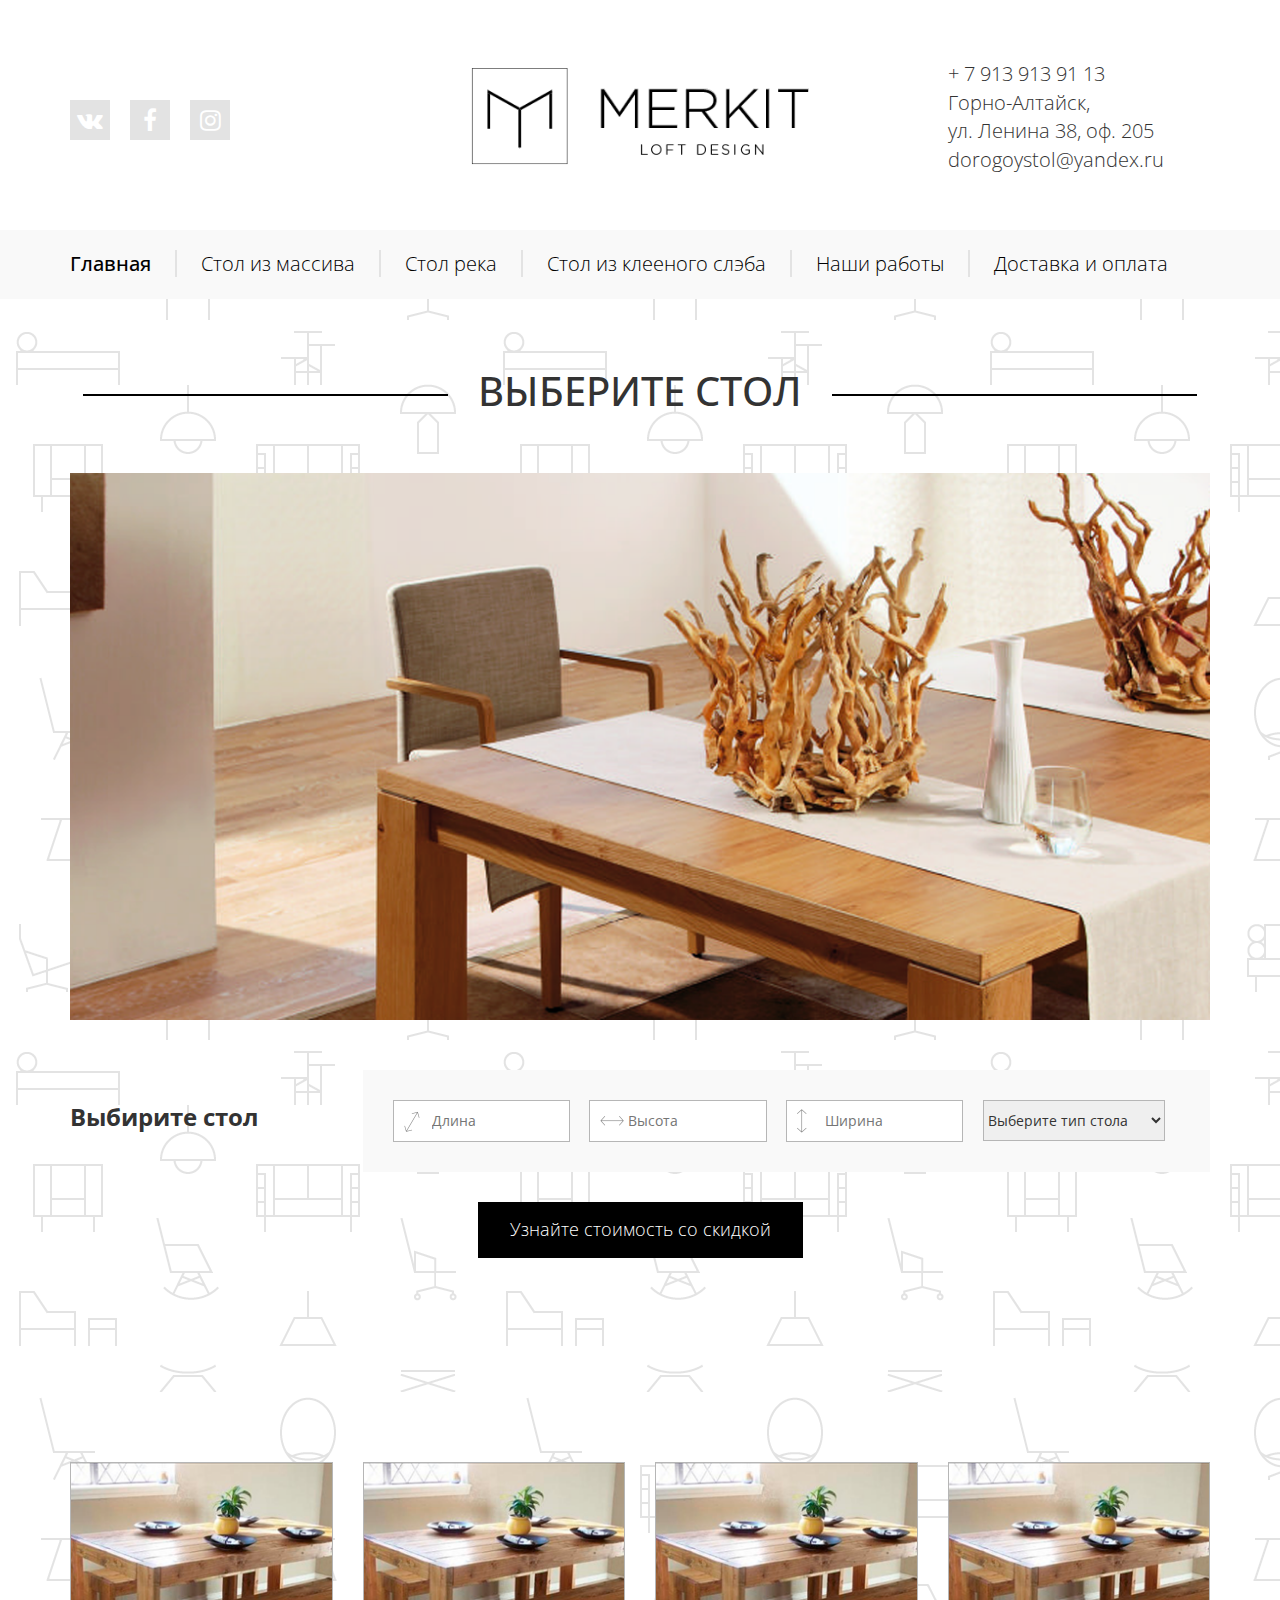
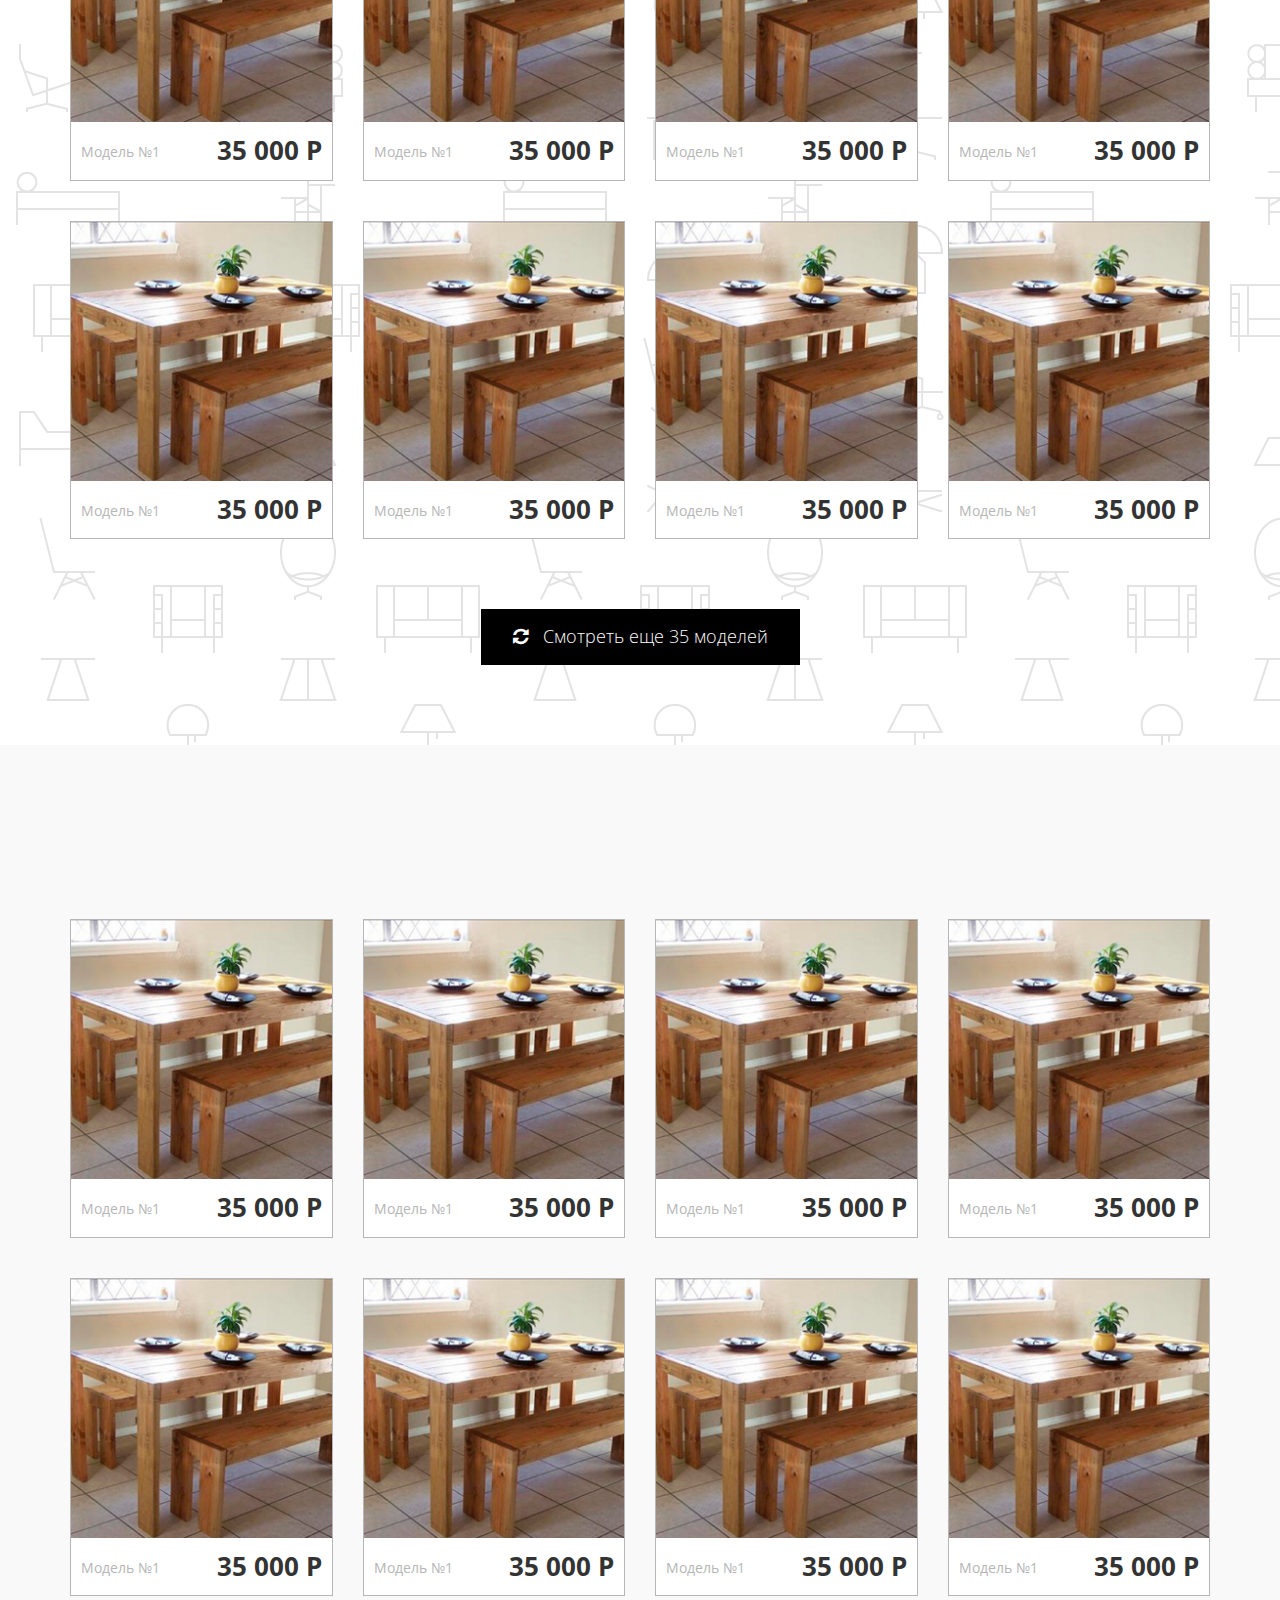
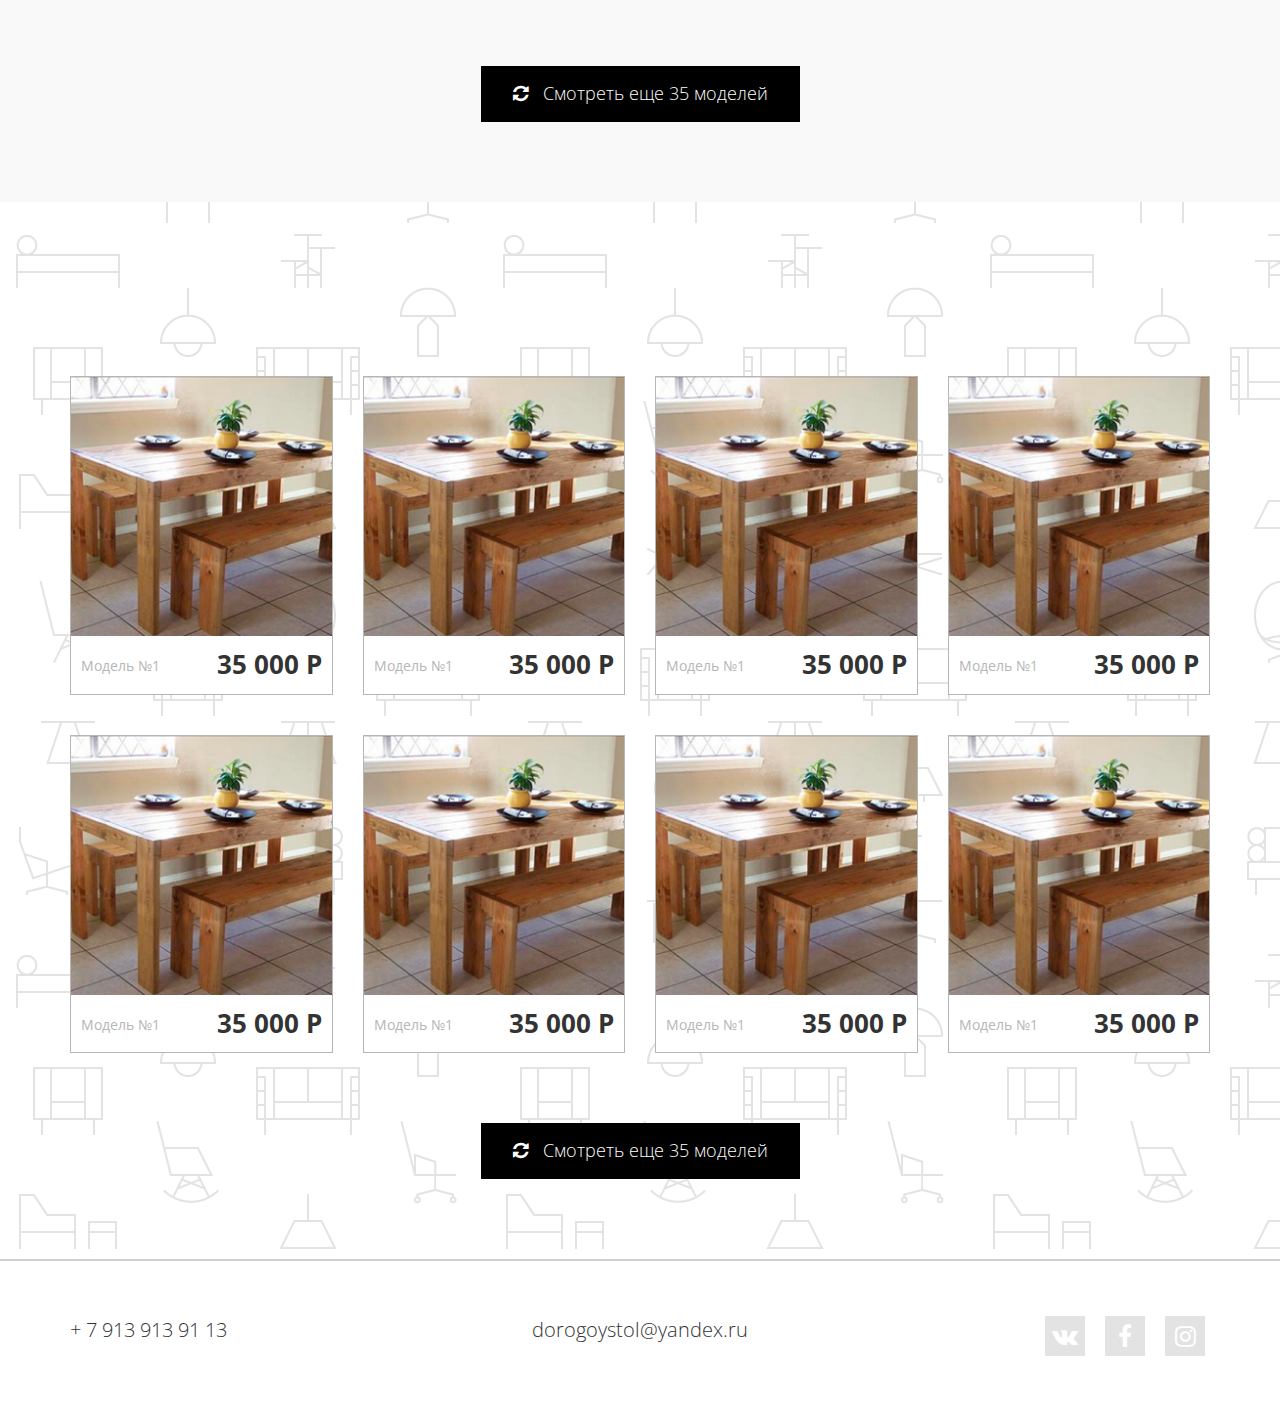
<file: index.html>
﻿<!DOCTYPE html>
<html lang="ru">
  <head>
    <meta charset="utf-8">
    <meta http-equiv="X-UA-Compatible" content="IE=edge">
    <meta name="viewport" content="width=device-width, initial-scale=1">
    <title>Markit Loft Design</title>
    <link rel="stylesheet" href="css/bootstrap.min.css">
    <link rel="stylesheet" href="css/font-awesome.min.css">
    <link rel="stylesheet" href="owlcarousel/assets/owl.carousel.min.css">
    <link rel="stylesheet" href="fancybox/jquery.fancybox.min.css">
    <link rel="stylesheet" href="css/owl.carousel.min.css">
    <link rel="stylesheet" href="css/animate.css">
    <link rel="stylesheet" href="css/style.css">
    <link rel="stylesheet" href="css/media.css">
    <link href="https://fonts.googleapis.com/css?family=Open+Sans:300,400,700i&amp;subset=cyrillic" rel="stylesheet">
  </head>
  <body>
    <header>
      <div class="container">
        <div class="row">
          <div class="col-md-4 header_for_social">
            <ul class="social">
              <li class="wow fadeInRightBig" data-wow-duration="0.5s" data-wow-delay="0.3s" data-wow-offset="10" data-wow-iteration="1"><a href="https://vk.com/ilya_shabyrakov"><i class="fa fa-vk"></i></a></li>
              <li class="wow fadeInRightBig" data-wow-duration="0.5s" data-wow-delay="0.6s" data-wow-offset="10" data-wow-iteration="1"><a href=""><i class="fa fa-facebook"></i></a></li>
              <li class="wow fadeInRightBig" data-wow-duration="0.5s" data-wow-delay="0.9s" data-wow-offset="10" data-wow-iteration="1"><a href=""><i class="fa fa-instagram"></i></a></li>
            </ul>
          </div>
          <div class="col-md-4">
            <div class="logo">
              <a href="index.html" title="Markit Loft Design">
                <img src="img/template/logo.png" alt="Logo Markit Loft Design">
              </a>
            </div>
          </div>
          <div class="col-md-3 col-md-offset-1">
            <ul class="contacts">
              <li>+ 7 913 913 91 13</li>
              <li>Горно-Алтайск,</li>
              <li>ул. Ленина 38, оф. 205</li>
              <li>dorogoystol@yandex.ru</li>
            </ul>
          </div>
        </div>
      </div>
    </header>
    <nav>
      <div class="container">
        <ul>
          <li><a href="index.html" class="activ">Главная</a></li>
          <li><a href="#massiv_table">Стол из массива</a></li>
          <li><a href="#table_riw">Стол река</a></li>
          <li><a href="#table_sleb">Стол из клееного слэба</a></li>
          <li><a href="">Наши работы</a></li>
          <li><a href="">Доставка и оплата</a></li>
        </ul>
      </div>
    </nav>
    <section id="select_table" class="pd_bottom_50">
      <div class="container">
        <div>
          <div class="row">
            <h1><span class="h1_1 wow fadeInLeftBig" data-wow-duration="0.5s" data-wow-delay="0s" data-wow-offset="10" data-wow-iteration="1"></span><span class="h1_2 wow fadeInUpBig" data-wow-duration="0.5s" data-wow-delay="0s" data-wow-offset="10" data-wow-iteration="1">Выберите стол</span><span class="h1_3 wow fadeInRightBig" data-wow-duration="0.5s" data-wow-delay="0s" data-wow-offset="10" data-wow-iteration="1"></span></h1>
            <div class="present">
              <img src="img/data/present.png" alt="present">
            </div>
            <form action="">
              <div class="form_body">
                <div class="col-md-3 title">Выбирите стол</div>
                <div class="col-md-9">
                  <div class="body" id="size_table">
                    <div class="input_1"><input type="text" name="long" placeholder="Длина"></div>
                    <div class="input_2"><input type="text" name="width" placeholder="Высота"></div>
                    <div class="input_3"><input type="text" name="height" placeholder="Ширина"></div>
                    <select name="title_table">
                      <option value="Выберите тип стола">Выберите тип стола</option>
                      <option value="Стол из массива">Стол из массива</option>
                      <option value="Стол река">Стол река</option>
                      <option value="Стол из клееного слэба">Стол из клееного слэба</option>
                    </select>
                  </div>
                </div>
              </div>
              <div class="form_input">
                <a id="link_call_back" data-fancybox data-src="#call_back" href="javascript:;">Узнайте стоимость со скидкой</a>
              </div>
            </form>
            <h1 id="massiv_table"><span class="h1_1 wow fadeInLeftBig" data-wow-duration="0.5s" data-wow-delay="0s" data-wow-offset="10" data-wow-iteration="1"></span><span class="h1_2 wow fadeInUpBig" data-wow-duration="0.5s" data-wow-delay="0s" data-wow-offset="10" data-wow-iteration="1">Стол из массива</span><span class="h1_3 wow fadeInRightBig" data-wow-duration="0.5s" data-wow-delay="0s" data-wow-offset="10" data-wow-iteration="1"></span></h1>
            <div class="pd_top_50">
              <div class="col-md-3">
                <div class="item">
                  <a data-fancybox data-src="#exemple_table" href="javascript:;">
                    <img src="img/data/table.png" alt="Модель №1">
                  </a>
                  <div class="description">
                    <div class="name_model">Модель №1</div>
                    <div class="price_model">35 000 Р</div>
                  </div>
                </div>
              </div>              
              <div class="col-md-3">
                <div class="item">
                  <a data-fancybox data-src="#exemple_table" href="javascript:;">
                    <img src="img/data/table.png" alt="Модель №1">
                  </a>
                  <div class="description">
                    <div class="name_model">Модель №1</div>
                    <div class="price_model">35 000 Р</div>
                  </div>
                </div>
              </div>              
              <div class="col-md-3">
                <div class="item">
                  <a data-fancybox data-src="#exemple_table" href="javascript:;">
                    <img src="img/data/table.png" alt="Модель №1">
                  </a>
                  <div class="description">
                    <div class="name_model">Модель №1</div>
                    <div class="price_model">35 000 Р</div>
                  </div>
                </div>
              </div>              
              <div class="col-md-3">
                <div class="item">
                  <a data-fancybox data-src="#exemple_table" href="javascript:;">
                    <img src="img/data/table.png" alt="Модель №1">
                  </a>
                  <div class="description">
                    <div class="name_model">Модель №1</div>
                    <div class="price_model">35 000 Р</div>
                  </div>
                </div>
              </div>              
              <div class="col-md-3">
                <div class="item">
                  <a data-fancybox data-src="#exemple_table" href="javascript:;">
                    <img src="img/data/table.png" alt="Модель №1">
                  </a>
                  <div class="description">
                    <div class="name_model">Модель №1</div>
                    <div class="price_model">35 000 Р</div>
                  </div>
                </div>
              </div>              
              <div class="col-md-3">
                <div class="item">
                  <a data-fancybox data-src="#exemple_table" href="javascript:;">
                    <img src="img/data/table.png" alt="Модель №1">
                  </a>
                  <div class="description">
                    <div class="name_model">Модель №1</div>
                    <div class="price_model">35 000 Р</div>
                  </div>
                </div>
              </div>              
              <div class="col-md-3">
                <div class="item">
                  <a data-fancybox data-src="#exemple_table" href="javascript:;">
                    <img src="img/data/table.png" alt="Модель №1">
                  </a>
                  <div class="description">
                    <div class="name_model">Модель №1</div>
                    <div class="price_model">35 000 Р</div>
                  </div>
                </div>
              </div>              
              <div class="col-md-3">
                <div class="item">
                  <a data-fancybox data-src="#exemple_table" href="javascript:;">
                    <img src="img/data/table.png" alt="Модель №1">
                  </a>
                  <div class="description">
                    <div class="name_model">Модель №1</div>
                    <div class="price_model">35 000 Р</div>
                  </div>
                </div>
              </div>
              <div class="form_input">
                <a data-fancybox data-src="#call_back_more" href="javascript:;" data-data="Стол из массива"><i class="fa fa-refresh" aria-hidden="true"></i>Смотреть еще 35 моделей</a>
              </div>
            </div>
          </div>
        </div>
      </div>
    </section>
    <section id="table_riw" class="pd_bottom_50">
      <div class="container">
        <div class="row">
          <h1><span class="h1_1 wow fadeInLeftBig" data-wow-duration="0.5s" data-wow-delay="0s" data-wow-offset="10" data-wow-iteration="1"></span><span class="h1_2 wow fadeInUpBig" data-wow-duration="0.5s" data-wow-delay="0s" data-wow-offset="10" data-wow-iteration="1">Стол река</span><span class="h1_3 wow fadeInRightBig" data-wow-duration="0.5s" data-wow-delay="0s" data-wow-offset="10" data-wow-iteration="1"></span></h1>
        </div>
        <div class="row pd_top_50">
          <div class="col-md-3">
            <div class="item">
              <a data-fancybox data-src="#exemple_table" href="javascript:;">
                <img src="img/data/table.png" alt="Модель №1">
              </a>
              <div class="description">
                <div class="name_model">Модель №1</div>
                <div class="price_model">35 000 Р</div>
              </div>
            </div>
          </div>           
          <div class="col-md-3">
            <div class="item">
              <a data-fancybox data-src="#exemple_table" href="javascript:;">
                <img src="img/data/table.png" alt="Модель №1">
              </a>
              <div class="description">
                <div class="name_model">Модель №1</div>
                <div class="price_model">35 000 Р</div>
              </div>
            </div>
          </div>           
          <div class="col-md-3">
            <div class="item">
              <a data-fancybox data-src="#exemple_table" href="javascript:;">
                <img src="img/data/table.png" alt="Модель №1">
              </a>
              <div class="description">
                <div class="name_model">Модель №1</div>
                <div class="price_model">35 000 Р</div>
              </div>
            </div>
          </div>           
          <div class="col-md-3">
            <div class="item">
              <a data-fancybox data-src="#exemple_table" href="javascript:;">
                <img src="img/data/table.png" alt="Модель №1">
              </a>
              <div class="description">
                <div class="name_model">Модель №1</div>
                <div class="price_model">35 000 Р</div>
              </div>
            </div>
          </div>           
          <div class="col-md-3">
            <div class="item">
              <a data-fancybox data-src="#exemple_table" href="javascript:;">
                <img src="img/data/table.png" alt="Модель №1">
              </a>
              <div class="description">
                <div class="name_model">Модель №1</div>
                <div class="price_model">35 000 Р</div>
              </div>
            </div>
          </div>           
          <div class="col-md-3">
            <div class="item">
              <a data-fancybox data-src="#exemple_table" href="javascript:;">
                <img src="img/data/table.png" alt="Модель №1">
              </a>
              <div class="description">
                <div class="name_model">Модель №1</div>
                <div class="price_model">35 000 Р</div>
              </div>
            </div>
          </div>           
          <div class="col-md-3">
            <div class="item">
              <a data-fancybox data-src="#exemple_table" href="javascript:;">
                <img src="img/data/table.png" alt="Модель №1">
              </a>
              <div class="description">
                <div class="name_model">Модель №1</div>
                <div class="price_model">35 000 Р</div>
              </div>
            </div>
          </div>           
          <div class="col-md-3">
            <div class="item">
              <a data-fancybox data-src="#exemple_table" href="javascript:;">
                <img src="img/data/table.png" alt="Модель №1">
              </a>
              <div class="description">
                <div class="name_model">Модель №1</div>
                <div class="price_model">35 000 Р</div>
              </div>
            </div>
          </div>
          <div class="form_input">
            <a data-fancybox data-src="#call_back_more" href="javascript:;" data-data="Стол река"><i class="fa fa-refresh" aria-hidden="true"></i>Смотреть еще 35 моделей</a>
          </div> 
        </div> 
      </div>
    </section>    
    <section id="table_sleb" class="pd_bottom_50">
      <div class="container">
        <div class="row">
          <h1><span class="h1_1 wow fadeInLeftBig" data-wow-duration="0.5s" data-wow-delay="0s" data-wow-offset="10" data-wow-iteration="1"></span><span class="h1_2 wow fadeInUpBig" data-wow-duration="0.5s" data-wow-delay="0s" data-wow-offset="10" data-wow-iteration="1">Стол из клееного слэба</span><span class="h1_3 wow fadeInRightBig" data-wow-duration="0.5s" data-wow-delay="0s" data-wow-offset="10" data-wow-iteration="1"></span></h1>
        </div>
        <div class="row pd_top_50">
          <div class="col-md-3">
            <div class="item">
              <a data-fancybox data-src="#exemple_table" href="javascript:;">
                <img src="img/data/table.png" alt="Модель №1">
              </a>
              <div class="description">
                <div class="name_model">Модель №1</div>
                <div class="price_model">35 000 Р</div>
              </div>
            </div>
          </div>           
          <div class="col-md-3">
            <div class="item">
              <a data-fancybox data-src="#exemple_table" href="javascript:;">
                <img src="img/data/table.png" alt="Модель №1">
              </a>
              <div class="description">
                <div class="name_model">Модель №1</div>
                <div class="price_model">35 000 Р</div>
              </div>
            </div>
          </div>           
          <div class="col-md-3">
            <div class="item">
              <a data-fancybox data-src="#exemple_table" href="javascript:;">
                <img src="img/data/table.png" alt="Модель №1">
              </a>
              <div class="description">
                <div class="name_model">Модель №1</div>
                <div class="price_model">35 000 Р</div>
              </div>
            </div>
          </div>           
          <div class="col-md-3">
            <div class="item">
              <a data-fancybox data-src="#exemple_table" href="javascript:;">
                <img src="img/data/table.png" alt="Модель №1">
              </a>
              <div class="description">
                <div class="name_model">Модель №1</div>
                <div class="price_model">35 000 Р</div>
              </div>
            </div>
          </div>           
          <div class="col-md-3">
            <div class="item">
              <a data-fancybox data-src="#exemple_table" href="javascript:;">
                <img src="img/data/table.png" alt="Модель №1">
              </a>
              <div class="description">
                <div class="name_model">Модель №1</div>
                <div class="price_model">35 000 Р</div>
              </div>
            </div>
          </div>           
          <div class="col-md-3">
            <div class="item">
              <a data-fancybox data-src="#exemple_table" href="javascript:;">
                <img src="img/data/table.png" alt="Модель №1">
              </a>
              <div class="description">
                <div class="name_model">Модель №1</div>
                <div class="price_model">35 000 Р</div>
              </div>
            </div>
          </div>           
          <div class="col-md-3">
            <div class="item">
              <a data-fancybox data-src="#exemple_table" href="javascript:;">
                <img src="img/data/table.png" alt="Модель №1">
              </a>
              <div class="description">
                <div class="name_model">Модель №1</div>
                <div class="price_model">35 000 Р</div>
              </div>
            </div>
          </div>           
          <div class="col-md-3">
            <div class="item">
              <a data-fancybox data-src="#exemple_table" href="javascript:;">
                <img src="img/data/table.png" alt="Модель №1">
              </a>
              <div class="description">
                <div class="name_model">Модель №1</div>
                <div class="price_model">35 000 Р</div>
              </div>
            </div>
          </div>
          <div class="form_input">
            <a data-fancybox data-src="#call_back_more" href="javascript:;" data-data="Стол из клееного слэба"><i class="fa fa-refresh" aria-hidden="true"></i>Смотреть еще 35 моделей</a>
          </div> 
        </div> 
      </div>
    </section>
    <footer>
      <div class="container">
        <div class="row">
          <div class="col-md-4 phone">+ 7 913 913 91 13</div>
          <div class="col-md-4 email">dorogoystol@yandex.ru</div>
          <div class="col-md-4">
            <ul class="social">
              <li><a href="https://vk.com/ilya_shabyrakov"><i class="fa fa-vk"></i></a></li>
              <li><a href=""><i class="fa fa-facebook"></i></a></li>
              <li><a href=""><i class="fa fa-instagram"></i></a></li>
            </ul>
          </div>
        </div>
      </div>
    </footer>

    <!--PopUp more_35-->
    <div class="call_back" id="call_back_more">
      <form action="">
        <h4>Мы пришлем Вам на почту еще 35 моделей столов из массива</h4>
        <input type="text" name="phone" required="required" placeholder="Ваш телефон">
        <input type="text" name="email" required="required" placeholder="Ваш Email">
        <input type="hidden" name="form" value="Скачать каталог">
        <input type="hidden" name="data" value="">
        <input type="submit" name="submit" value="Скачать каталог">
        <p>Отправим католог столов на почту</p>
      </form>
    </div>
    <!--End PopUp more_35-->    

     <!--PopUp Sell-->
    <div class="call_back" id="call_back_sell">
      <form action="">
        <h4>Заказать</h4>
        <input type="text" name="phone" required="required" placeholder="Ваш телефон">
        <input type="hidden" name="form" value="Заказать стол">
        <input type="hidden" name="data" value="">
        <input type="submit" name="submit" value="Заказать стол">
        <p>В течении пяти минут<br> с Вами свяжеться менеджер</p>
      </form>
    </div>
    <!--End PopUp Sell-->  

    <!--PopUp-->
    <div class="call_back" id="call_back">
      <form action="">
        <h4>Мы подберем столы, под Ваши<br>парметры с персональной скидкой</h4>
        <input type="text" name="phone" required="required" placeholder="Ваш телефон">
        <input type="text" name="email" required="required" placeholder="Ваш Email">
        <input type="hidden" name="form" value="Узнать стоимость со скидкой">
        <input type="hidden" name="data" value="">
        <input type="submit" name="submit" value="Узнать стоимость со скидкой">
        <p>Отправим католог столов со скидкой</p>
      </form>
    </div>
    <!--End PopUp -->   

     <!--PopUp for exemple table-->
    <div class="exemple_table" id="exemple_table">
      <div class="images">
        <div class="popup_slider owl-carousel">
          <div><img src="img/data/slide1.png" alt=""></div>
          <div><img src="img/data/slide2.png" alt=""></div>
          <div><img src="img/data/slide3.png" alt=""></div>
        </div>
      </div>
      <div class="body">
        <div class="body_info">
          <h1>Стол</h1>
          <h5>Модель</h5>
          <div class="info">
            <div class="price">50 000Р</div>
            <div class="order">В наличии</div>
          </div>
          <div class="row">
            <div class="info_name long">Длина</div>
            <div class="info_desc">100мм</div>
          </div>
          <div class="row">
            <div class="info_name width">Ширина</div>
            <div class="info_desc">100мм</div>
          </div>
          <div class="row">
            <div class="info_name height">Высота</div>
            <div class="info_desc">100мм</div>
          </div>
        </div>
        <a data-fancybox data-src="#call_back_sell" href="javascript:;" class="sell"><i class="fa fa-shopping-cart"></i>Заказать</a>
      </div>
    </div>
    <!--End PopUp for exemple table -->

    <script src="https://ajax.googleapis.com/ajax/libs/jquery/1.12.4/jquery.min.js"></script>
    <script src="js/bootstrap.min.js"></script>
    <script src="js/jquery.mikeinput.min.js"></script>
    <script src="owlcarousel/owl.carousel.min.js"></script>
    <script src="js/jquery.form.js"></script>
    <script src="fancybox/jquery.fancybox.min.js"></script>
    <script src="js/owl.carousel.min.js"></script>
    <script src="js/wow.min.js"></script>
    <script src="js/script.js"></script>
  </body>
</html>
</file>
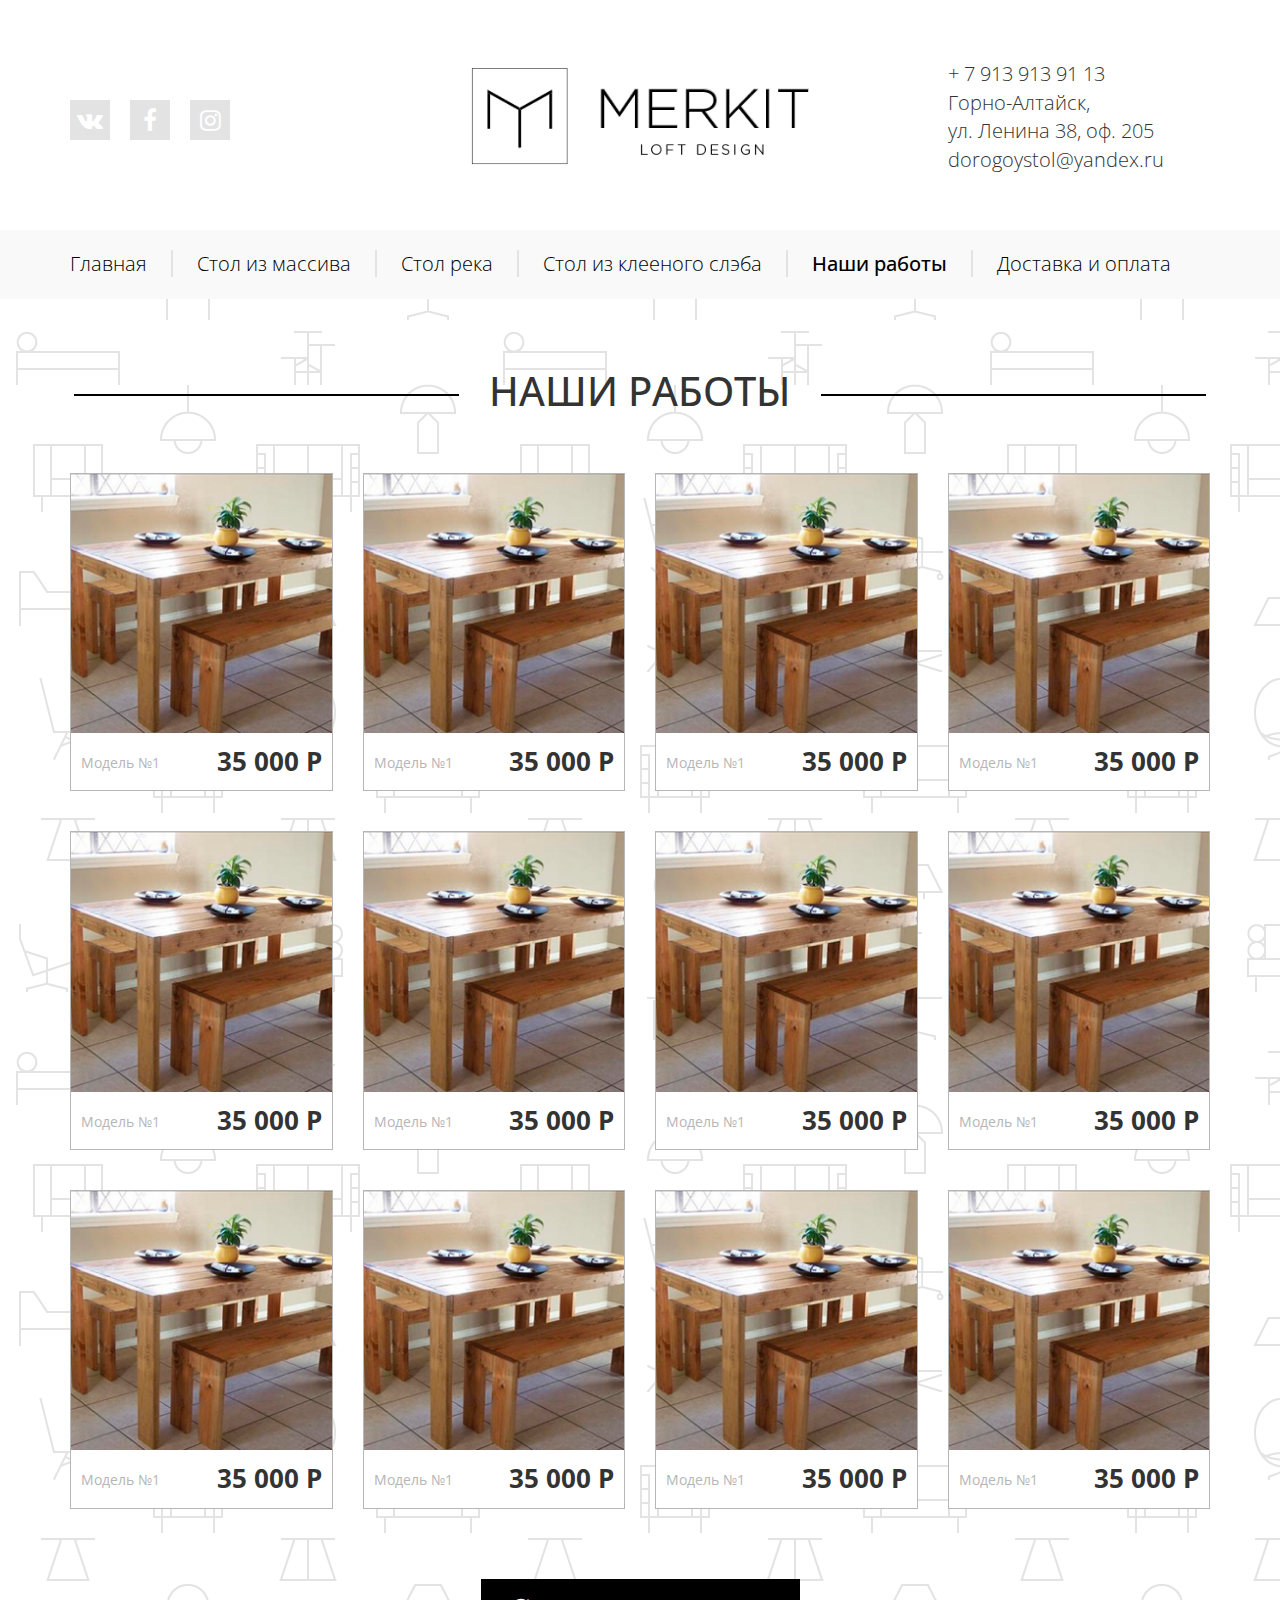
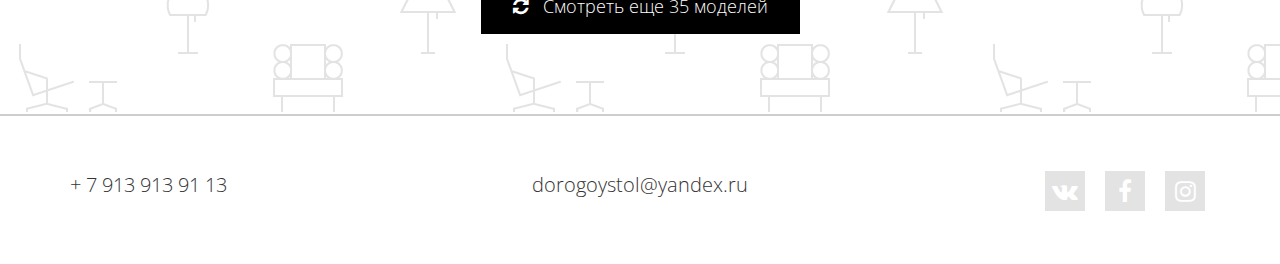
<file: exsemples.html>
<!DOCTYPE html>
<html lang="ru">
  <head>
    <meta charset="utf-8">
    <meta http-equiv="X-UA-Compatible" content="IE=edge">
    <meta name="viewport" content="width=device-width, initial-scale=1">
    <title>Markit Loft Design</title>
    <link rel="stylesheet" href="css/bootstrap.min.css">
    <link rel="stylesheet" href="css/font-awesome.min.css">
    <link rel="stylesheet" href="owlcarousel/assets/owl.carousel.min.css">
    <link rel="stylesheet" href="fancybox/jquery.fancybox.min.css">
    <link rel="stylesheet" href="css/owl.carousel.min.css">
    <link rel="stylesheet" href="css/animate.css">
    <link rel="stylesheet" href="css/style.css">
    <link rel="stylesheet" href="css/media.css">
    <link href="https://fonts.googleapis.com/css?family=Open+Sans:300,400,700i&amp;subset=cyrillic" rel="stylesheet">
  </head>
  <body>
    <header>
      <div class="container">
        <div class="row">
          <div class="col-md-4 header_for_social">
            <ul class="social">
              <li class="wow fadeInRightBig" data-wow-duration="0.5s" data-wow-delay="0.3s" data-wow-offset="10" data-wow-iteration="1"><a href="https://vk.com/ilya_shabyrakov"><i class="fa fa-vk"></i></a></li>
              <li class="wow fadeInRightBig" data-wow-duration="0.5s" data-wow-delay="0.6s" data-wow-offset="10" data-wow-iteration="1"><a href=""><i class="fa fa-facebook"></i></a></li>
              <li class="wow fadeInRightBig" data-wow-duration="0.5s" data-wow-delay="0.9s" data-wow-offset="10" data-wow-iteration="1"><a href=""><i class="fa fa-instagram"></i></a></li>
            </ul>
          </div>
          <div class="col-md-4">
            <div class="logo">
              <a href="index.html" title="Markit Loft Design">
                <img src="img/template/logo.png" alt="Logo Markit Loft Design">
              </a>
            </div>
          </div>
          <div class="col-md-3 col-md-offset-1">
            <ul class="contacts">
              <li>+ 7 913 913 91 13</li>
              <li>Горно-Алтайск,</li>
              <li>ул. Ленина 38, оф. 205</li>
              <li>dorogoystol@yandex.ru</li>
            </ul>
          </div>
        </div>
      </div>
    </header>
    <nav>
      <div class="container">
        <ul>
          <li><a href="index.html">Главная</a></li>
          <li><a href="#massiv_table">Стол из массива</a></li>
          <li><a href="#table_riw">Стол река</a></li>
          <li><a href="#table_sleb">Стол из клееного слэба</a></li>
          <li><a href="exsemples.html" class="activ">Наши работы</a></li>
          <li><a href="oplata.html">Доставка и оплата</a></li>
        </ul>
      </div>
    </nav>
    <section class="pd_bottom_50" id="select_table">
      <div class="container">
        <div>
          <div class="row">
            <h1 id="massiv_table"><span class="h1_1 wow fadeInLeftBig" data-wow-duration="0.5s" data-wow-delay="0s" data-wow-offset="10" data-wow-iteration="1"></span><span class="h1_2 wow fadeInUpBig" data-wow-duration="0.5s" data-wow-delay="0s" data-wow-offset="10" data-wow-iteration="1">Наши работы</span><span class="h1_3 wow fadeInRightBig" data-wow-duration="0.5s" data-wow-delay="0s" data-wow-offset="10" data-wow-iteration="1"></span></h1>
            <div class="pd_top_50">
              <div class="col-md-3">
                <div class="item">
                  <a data-fancybox data-src="#exemple_table" href="javascript:;">
                    <img src="img/data/table.png" alt="Модель №1">
                  </a>
                  <div class="description">
                    <div class="name_model">Модель №1</div>
                    <div class="price_model">35 000 Р</div>
                  </div>
                </div>
              </div>              
              <div class="col-md-3">
                <div class="item">
                  <a data-fancybox data-src="#exemple_table" href="javascript:;">
                    <img src="img/data/table.png" alt="Модель №1">
                  </a>
                  <div class="description">
                    <div class="name_model">Модель №1</div>
                    <div class="price_model">35 000 Р</div>
                  </div>
                </div>
              </div>              
              <div class="col-md-3">
                <div class="item">
                  <a data-fancybox data-src="#exemple_table" href="javascript:;">
                    <img src="img/data/table.png" alt="Модель №1">
                  </a>
                  <div class="description">
                    <div class="name_model">Модель №1</div>
                    <div class="price_model">35 000 Р</div>
                  </div>
                </div>
              </div>              
              <div class="col-md-3">
                <div class="item">
                  <a data-fancybox data-src="#exemple_table" href="javascript:;">
                    <img src="img/data/table.png" alt="Модель №1">
                  </a>
                  <div class="description">
                    <div class="name_model">Модель №1</div>
                    <div class="price_model">35 000 Р</div>
                  </div>
                </div>
              </div>              
              <div class="col-md-3">
                <div class="item">
                  <a data-fancybox data-src="#exemple_table" href="javascript:;">
                    <img src="img/data/table.png" alt="Модель №1">
                  </a>
                  <div class="description">
                    <div class="name_model">Модель №1</div>
                    <div class="price_model">35 000 Р</div>
                  </div>
                </div>
              </div>              
              <div class="col-md-3">
                <div class="item">
                  <a data-fancybox data-src="#exemple_table" href="javascript:;">
                    <img src="img/data/table.png" alt="Модель №1">
                  </a>
                  <div class="description">
                    <div class="name_model">Модель №1</div>
                    <div class="price_model">35 000 Р</div>
                  </div>
                </div>
              </div>              
              <div class="col-md-3">
                <div class="item">
                  <a data-fancybox data-src="#exemple_table" href="javascript:;">
                    <img src="img/data/table.png" alt="Модель №1">
                  </a>
                  <div class="description">
                    <div class="name_model">Модель №1</div>
                    <div class="price_model">35 000 Р</div>
                  </div>
                </div>
              </div>              
              <div class="col-md-3">
                <div class="item">
                  <a data-fancybox data-src="#exemple_table" href="javascript:;">
                    <img src="img/data/table.png" alt="Модель №1">
                  </a>
                  <div class="description">
                    <div class="name_model">Модель №1</div>
                    <div class="price_model">35 000 Р</div>
                  </div>
                </div>
              </div>              
              <div class="col-md-3">
                <div class="item">
                  <a data-fancybox data-src="#exemple_table" href="javascript:;">
                    <img src="img/data/table.png" alt="Модель №1">
                  </a>
                  <div class="description">
                    <div class="name_model">Модель №1</div>
                    <div class="price_model">35 000 Р</div>
                  </div>
                </div>
              </div>              
              <div class="col-md-3">
                <div class="item">
                  <a data-fancybox data-src="#exemple_table" href="javascript:;">
                    <img src="img/data/table.png" alt="Модель №1">
                  </a>
                  <div class="description">
                    <div class="name_model">Модель №1</div>
                    <div class="price_model">35 000 Р</div>
                  </div>
                </div>
              </div>              
              <div class="col-md-3">
                <div class="item">
                  <a data-fancybox data-src="#exemple_table" href="javascript:;">
                    <img src="img/data/table.png" alt="Модель №1">
                  </a>
                  <div class="description">
                    <div class="name_model">Модель №1</div>
                    <div class="price_model">35 000 Р</div>
                  </div>
                </div>
              </div>              
              <div class="col-md-3">
                <div class="item">
                  <a data-fancybox data-src="#exemple_table" href="javascript:;">
                    <img src="img/data/table.png" alt="Модель №1">
                  </a>
                  <div class="description">
                    <div class="name_model">Модель №1</div>
                    <div class="price_model">35 000 Р</div>
                  </div>
                </div>
              </div>
              <div class="form_input">
                <a data-fancybox data-src="#call_back_more" href="javascript:;" data-data="Стол из массива"><i class="fa fa-refresh" aria-hidden="true"></i>Смотреть еще 35 моделей</a>
              </div>
            </div>
          </div>
        </div>
      </div>
    </section>   
    <footer>
      <div class="container">
        <div class="row">
          <div class="col-md-4 phone">+ 7 913 913 91 13</div>
          <div class="col-md-4 email">dorogoystol@yandex.ru</div>
          <div class="col-md-4">
            <ul class="social">
              <li><a href="https://vk.com/ilya_shabyrakov"><i class="fa fa-vk"></i></a></li>
              <li><a href=""><i class="fa fa-facebook"></i></a></li>
              <li><a href=""><i class="fa fa-instagram"></i></a></li>
            </ul>
          </div>
        </div>
      </div>
    </footer>

    <!--PopUp more_35-->
    <div class="call_back" id="call_back_more">
      <form action="send.php" method="post">
        <h4>Мы пришлем Вам на почту еще 35 моделей столов из массива</h4>
        <input type="text" name="phone" required="required" placeholder="Ваш телефон">
        <input type="text" name="email" required="required" placeholder="Ваш Email">
        <input type="hidden" name="form" value="Скачать каталог">
        <input type="hidden" name="data" value="">
        <input type="submit" name="submit" value="Скачать каталог">
        <p>Отправим католог столов на почту</p>
      </form>
    </div>
    <!--End PopUp more_35-->    

     <!--PopUp Sell-->
    <div class="call_back" id="call_back_sell">
      <form action="send.php" method="post">
        <h4>Заказать</h4>
        <input type="text" name="phone" required="required" placeholder="Ваш телефон">
        <input type="hidden" name="form" value="Заказать стол">
        <input type="hidden" name="data" value="">
        <input type="submit" name="submit" value="Заказать стол">
        <p>В течении пяти минут<br> с Вами свяжеться менеджер</p>
      </form>
    </div>
    <!--End PopUp Sell-->  

    <!--PopUp-->
    <div class="call_back" id="call_back">
      <form action="send.php" method="post">
        <h4>Мы подберем столы, под Ваши<br>парметры с персональной скидкой</h4>
        <input type="text" name="phone" required="required" placeholder="Ваш телефон">
        <input type="text" name="email" required="required" placeholder="Ваш Email">
        <input type="hidden" name="form" value="Узнать стоимость со скидкой">
        <input type="hidden" name="data" value="">
        <input type="submit" name="submit" value="Узнать стоимость со скидкой">
        <p>Отправим католог столов со скидкой</p>
      </form>
    </div>
    <!--End PopUp -->   

     <!--PopUp for exemple table-->
    <div class="exemple_table" id="exemple_table">
      <div class="images">
        <div class="popup_slider owl-carousel">
          <div><img src="img/data/slide1.png" alt=""></div>
          <div><img src="img/data/slide2.png" alt=""></div>
          <div><img src="img/data/slide3.png" alt=""></div>
        </div>
      </div>
      <div class="body">
        <div class="body_info">
          <h1>Стол</h1>
          <h5>Модель</h5>
          <div class="info">
            <div class="price">50 000Р</div>
            <div class="order">В наличии</div>
          </div>
          <div class="row">
            <div class="info_name long">Длина</div>
            <div class="info_desc">100мм</div>
          </div>
          <div class="row">
            <div class="info_name width">Ширина</div>
            <div class="info_desc">100мм</div>
          </div>
          <div class="row">
            <div class="info_name height">Высота</div>
            <div class="info_desc">100мм</div>
          </div>
        </div>
        <a data-fancybox data-src="#call_back_sell" href="javascript:;" class="sell"><i class="fa fa-shopping-cart"></i>Заказать</a>
      </div>
    </div>
    <!--End PopUp for exemple table -->

    <script src="https://ajax.googleapis.com/ajax/libs/jquery/1.12.4/jquery.min.js"></script>
    <script src="js/bootstrap.min.js"></script>
    <script src="js/jquery.mikeinput.min.js"></script>
    <script src="owlcarousel/owl.carousel.min.js"></script>
    <script src="js/jquery.form.js"></script>
    <script src="fancybox/jquery.fancybox.min.js"></script>
    <script src="js/owl.carousel.min.js"></script>
    <script src="js/wow.min.js"></script>
    <script src="js/script.js"></script>
  </body>
</html>
</file>
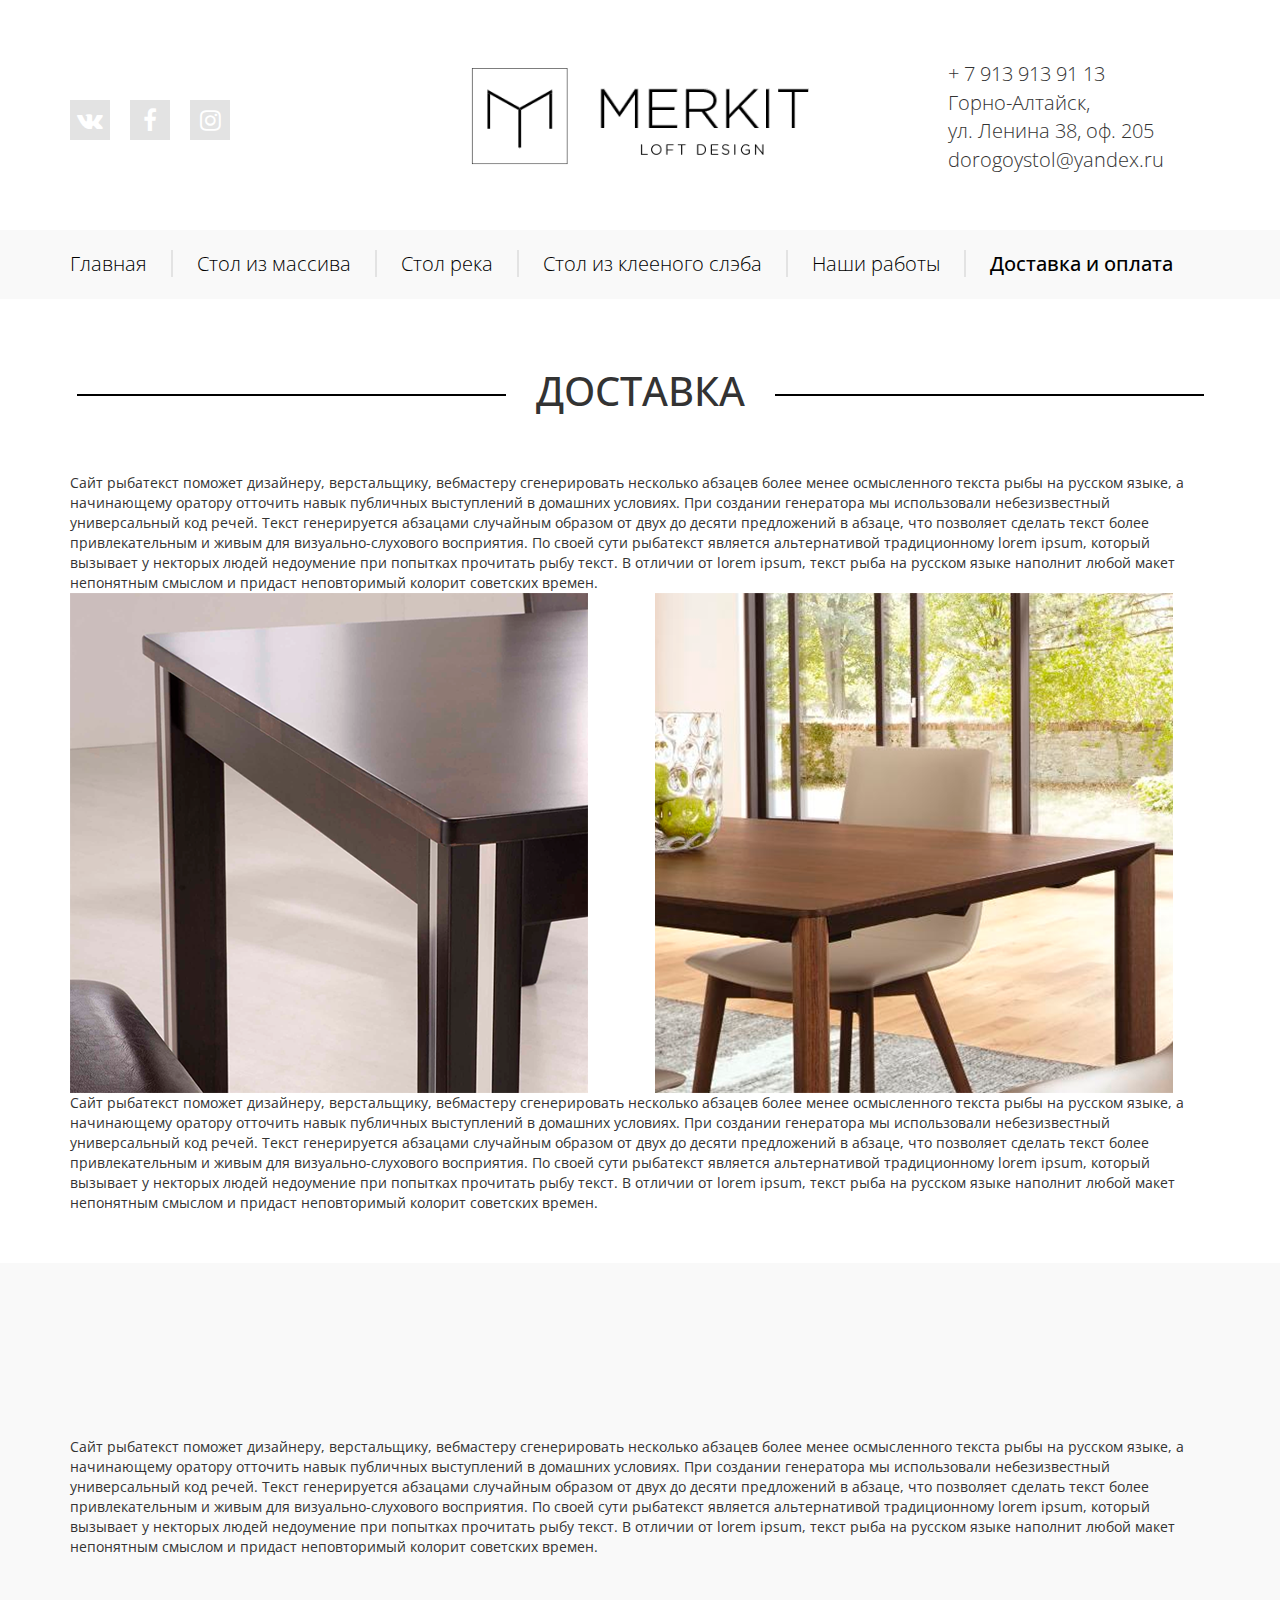
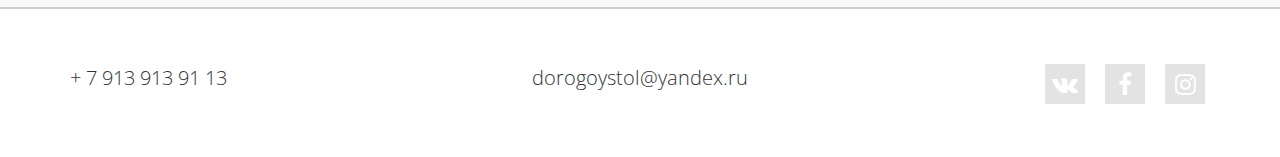
<file: oplata.html>
<!DOCTYPE html>
<html lang="ru">
  <head>
    <meta charset="utf-8">
    <meta http-equiv="X-UA-Compatible" content="IE=edge">
    <meta name="viewport" content="width=device-width, initial-scale=1">
    <title>Markit Loft Design | Доставка и Оплата</title>
    <link rel="stylesheet" href="css/bootstrap.min.css">
    <link rel="stylesheet" href="css/font-awesome.min.css">
    <link rel="stylesheet" href="owlcarousel/assets/owl.carousel.min.css">
    <link rel="stylesheet" href="fancybox/jquery.fancybox.min.css">
    <link rel="stylesheet" href="css/owl.carousel.min.css">
    <link rel="stylesheet" href="css/animate.css">
    <link rel="stylesheet" href="css/style.css">
    <link rel="stylesheet" href="css/media.css">
    <link href="https://fonts.googleapis.com/css?family=Open+Sans:300,400,700i&amp;subset=cyrillic" rel="stylesheet">
  </head>
  <body>
    <header>
      <div class="container">
        <div class="row">
          <div class="col-md-4 header_for_social">
            <ul class="social">
              <li class="wow fadeInRightBig" data-wow-duration="0.5s" data-wow-delay="0.3s" data-wow-offset="10" data-wow-iteration="1"><a href="https://vk.com/ilya_shabyrakov"><i class="fa fa-vk"></i></a></li>
              <li class="wow fadeInRightBig" data-wow-duration="0.5s" data-wow-delay="0.6s" data-wow-offset="10" data-wow-iteration="1"><a href=""><i class="fa fa-facebook"></i></a></li>
              <li class="wow fadeInRightBig" data-wow-duration="0.5s" data-wow-delay="0.9s" data-wow-offset="10" data-wow-iteration="1"><a href=""><i class="fa fa-instagram"></i></a></li>
            </ul>
          </div>
          <div class="col-md-4">
            <div class="logo">
              <a href="index.html" title="Markit Loft Design">
                <img src="img/template/logo.png" alt="Logo Markit Loft Design">
              </a>
            </div>
          </div>
          <div class="col-md-3 col-md-offset-1">
            <ul class="contacts">
              <li>+ 7 913 913 91 13</li>
              <li>Горно-Алтайск,</li>
              <li>ул. Ленина 38, оф. 205</li>
              <li>dorogoystol@yandex.ru</li>
            </ul>
          </div>
        </div>
      </div>
    </header>
    <nav>
      <div class="container">
        <ul>
          <li><a href="index.html">Главная</a></li>
          <li><a href="#massiv_table">Стол из массива</a></li>
          <li><a href="#table_riw">Стол река</a></li>
          <li><a href="#table_sleb">Стол из клееного слэба</a></li>
          <li><a href="exsemples.html">Наши работы</a></li>
          <li><a href="oplata.html" class="activ">Доставка и оплата</a></li>
        </ul>
      </div>
    </nav>
    <section class="pd_bottom_50">
      <div class="container">
        <div>
          <div class="row">
            <h1 id="massiv_table"><span class="h1_1 wow fadeInLeftBig" data-wow-duration="0.5s" data-wow-delay="0s" data-wow-offset="10" data-wow-iteration="1"></span><span class="h1_2 wow fadeInUpBig" data-wow-duration="0.5s" data-wow-delay="0s" data-wow-offset="10" data-wow-iteration="1">Доставка</span><span class="h1_3 wow fadeInRightBig" data-wow-duration="0.5s" data-wow-delay="0s" data-wow-offset="10" data-wow-iteration="1"></span></h1>
            <div class="pd_top_50">
              <div class="col-md-12 text">
                Сайт рыбатекст поможет дизайнеру, верстальщику, вебмастеру сгенерировать несколько абзацев более менее осмысленного текста рыбы на русском языке, а начинающему оратору отточить навык публичных выступлений в домашних условиях. При создании генератора мы использовали небезизвестный универсальный код речей. Текст генерируется абзацами случайным образом от двух до десяти предложений в абзаце, что позволяет сделать текст более привлекательным и живым для визуально-слухового восприятия.

                По своей сути рыбатекст является альтернативой традиционному lorem ipsum, который вызывает у некторых людей недоумение при попытках прочитать рыбу текст. В отличии от lorem ipsum, текст рыба на русском языке наполнит любой макет непонятным смыслом и придаст неповторимый колорит советских времен.
              </div>
              <div class="col-md-6 full_img"><img src="img/data/slide1.png" alt=""></div>
              <div class="col-md-6 full_img"><img src="img/data/slide2.png" alt=""></div>
              <div class="col-md-12 text">
                Сайт рыбатекст поможет дизайнеру, верстальщику, вебмастеру сгенерировать несколько абзацев более менее осмысленного текста рыбы на русском языке, а начинающему оратору отточить навык публичных выступлений в домашних условиях. При создании генератора мы использовали небезизвестный универсальный код речей. Текст генерируется абзацами случайным образом от двух до десяти предложений в абзаце, что позволяет сделать текст более привлекательным и живым для визуально-слухового восприятия.

                По своей сути рыбатекст является альтернативой традиционному lorem ipsum, который вызывает у некторых людей недоумение при попытках прочитать рыбу текст. В отличии от lorem ipsum, текст рыба на русском языке наполнит любой макет непонятным смыслом и придаст неповторимый колорит советских времен.
              </div>
            </div>
          </div>
        </div>
      </div>
    </section>
        <section id="table_riw" class="pd_bottom_50">
      <div class="container">
        <div class="row">
          <h1><span class="h1_1 wow fadeInLeftBig" data-wow-duration="0.5s" data-wow-delay="0s" data-wow-offset="10" data-wow-iteration="1"></span><span class="h1_2 wow fadeInUpBig" data-wow-duration="0.5s" data-wow-delay="0s" data-wow-offset="10" data-wow-iteration="1">Оплата</span><span class="h1_3 wow fadeInRightBig" data-wow-duration="0.5s" data-wow-delay="0s" data-wow-offset="10" data-wow-iteration="1"></span></h1>
        </div>
        <div class="row pd_top_50">
          <div class="col-md-12 text">
            Сайт рыбатекст поможет дизайнеру, верстальщику, вебмастеру сгенерировать несколько абзацев более менее осмысленного текста рыбы на русском языке, а начинающему оратору отточить навык публичных выступлений в домашних условиях. При создании генератора мы использовали небезизвестный универсальный код речей. Текст генерируется абзацами случайным образом от двух до десяти предложений в абзаце, что позволяет сделать текст более привлекательным и живым для визуально-слухового восприятия.

            По своей сути рыбатекст является альтернативой традиционному lorem ipsum, который вызывает у некторых людей недоумение при попытках прочитать рыбу текст. В отличии от lorem ipsum, текст рыба на русском языке наполнит любой макет непонятным смыслом и придаст неповторимый колорит советских времен.
          </div>
        </div> 
      </div>
    </section> 
    <footer>
      <div class="container">
        <div class="row">
          <div class="col-md-4 phone">+ 7 913 913 91 13</div>
          <div class="col-md-4 email">dorogoystol@yandex.ru</div>
          <div class="col-md-4">
            <ul class="social">
              <li><a href="https://vk.com/ilya_shabyrakov"><i class="fa fa-vk"></i></a></li>
              <li><a href=""><i class="fa fa-facebook"></i></a></li>
              <li><a href=""><i class="fa fa-instagram"></i></a></li>
            </ul>
          </div>
        </div>
      </div>
    </footer>

    <!--PopUp more_35-->
    <div class="call_back" id="call_back_more">
      <form action="send.php" method="post">
        <h4>Мы пришлем Вам на почту еще 35 моделей столов из массива</h4>
        <input type="text" name="phone" required="required" placeholder="Ваш телефон">
        <input type="text" name="email" required="required" placeholder="Ваш Email">
        <input type="hidden" name="form" value="Скачать каталог">
        <input type="hidden" name="data" value="">
        <input type="submit" name="submit" value="Скачать каталог">
        <p>Отправим католог столов на почту</p>
      </form>
    </div>
    <!--End PopUp more_35-->    

     <!--PopUp Sell-->
    <div class="call_back" id="call_back_sell">
      <form action="send.php" method="post">
        <h4>Заказать</h4>
        <input type="text" name="phone" required="required" placeholder="Ваш телефон">
        <input type="hidden" name="form" value="Заказать стол">
        <input type="hidden" name="data" value="">
        <input type="submit" name="submit" value="Заказать стол">
        <p>В течении пяти минут<br> с Вами свяжеться менеджер</p>
      </form>
    </div>
    <!--End PopUp Sell-->  

    <!--PopUp-->
    <div class="call_back" id="call_back">
      <form action="send.php" method="post">
        <h4>Мы подберем столы, под Ваши<br>парметры с персональной скидкой</h4>
        <input type="text" name="phone" required="required" placeholder="Ваш телефон">
        <input type="text" name="email" required="required" placeholder="Ваш Email">
        <input type="hidden" name="form" value="Узнать стоимость со скидкой">
        <input type="hidden" name="data" value="">
        <input type="submit" name="submit" value="Узнать стоимость со скидкой">
        <p>Отправим католог столов со скидкой</p>
      </form>
    </div>
    <!--End PopUp -->   

     <!--PopUp for exemple table-->
    <div class="exemple_table" id="exemple_table">
      <div class="images">
        <div class="popup_slider owl-carousel">
          <div><img src="img/data/slide1.png" alt=""></div>
          <div><img src="img/data/slide2.png" alt=""></div>
          <div><img src="img/data/slide3.png" alt=""></div>
        </div>
      </div>
      <div class="body">
        <div class="body_info">
          <h1>Стол</h1>
          <h5>Модель</h5>
          <div class="info">
            <div class="price">50 000Р</div>
            <div class="order">В наличии</div>
          </div>
          <div class="row">
            <div class="info_name long">Длина</div>
            <div class="info_desc">100мм</div>
          </div>
          <div class="row">
            <div class="info_name width">Ширина</div>
            <div class="info_desc">100мм</div>
          </div>
          <div class="row">
            <div class="info_name height">Высота</div>
            <div class="info_desc">100мм</div>
          </div>
        </div>
        <a data-fancybox data-src="#call_back_sell" href="javascript:;" class="sell"><i class="fa fa-shopping-cart"></i>Заказать</a>
      </div>
    </div>
    <!--End PopUp for exemple table -->

    <script src="https://ajax.googleapis.com/ajax/libs/jquery/1.12.4/jquery.min.js"></script>
    <script src="js/bootstrap.min.js"></script>
    <script src="js/jquery.mikeinput.min.js"></script>
    <script src="owlcarousel/owl.carousel.min.js"></script>
    <script src="js/jquery.form.js"></script>
    <script src="fancybox/jquery.fancybox.min.js"></script>
    <script src="js/owl.carousel.min.js"></script>
    <script src="js/wow.min.js"></script>
    <script src="js/script.js"></script>
  </body>
</html>
</file>
<file: css/style.css>
body{
	font-family: 'Open Sans', sans-serif;
}

a:active, a:focus { outline: none; }

.pd_top_50{
	padding-top: 50px;
}

.pd_bottom_50{
	padding-bottom: 50px;
}

header{
	background: #fff;
	min-height: 230px;
}

header ul{
	list-style: none;
	padding: 0;
}

header .logo a{
	margin: 55px 0 0 0;
	display: inline-block;
}


header .logo a img{
	width: 100%;
}

.header_for_social{
	padding-top: 100px;
}

.social li{
	float: left;
	margin: 0 20px 0 0;
}

.social li a{
	display: block;
	color: #fff;
	background: #e3e3e3;
	font-size: 24px;
	width: 40px;
	height: 40px;
	text-align: center;
	padding: 3px;
}

.social li a:hover{
	background: #000;
}

header .contacts{
	font-size: 20px;
	font-weight: 300;
	margin: 60px 0 0 0;
}

nav{
	min-height: 65px;
	background: #f9f9f9;
}

nav ul{
	list-style: none;
	padding: 0px;
}

nav ul li{
	float: left;
	padding: 20px 0;
}

nav ul li a{
	color: #000;
	font-size: 20px;
	padding: 0 24px;
	font-weight: 300;
	text-align: center;
	border-right: 2px solid #e3e3e3;
}

nav ul li:last-child a{
	border-right: none;
	padding-right: 0px;
}

nav ul li:first-child a{
	padding-left: 0px;
}

nav ul li:hover a{
	color: #000;
	text-decoration: none;
	text-shadow: 1px 1px 2px black;
}

nav .activ{
	font-weight: 500;
}

nav .activ:hover{
	text-shadow: none;
}

#select_table{
	background: url('../img/template/back.png');
}

h1{
	text-align: center;
	text-transform: uppercase;
	padding: 50px 15px 0 15px;
	font-size: 40px;
}

.h1_2{
	padding: 0 30px;
}

.h1_1, .h1_3{
	height: 2px;
	border-top: 2px solid #000;
	display: inline-block;
	margin: 20px 0 10px 0;
}

.present{
	padding: 50px 15px 0 15px;
}

.present img{
	width: 100%;
}

.form_body{
	padding: 50px 0 0 0;
}

.form_body .title{
	font-size: 24px;
    font-weight: bold;
    padding-top: 30px;
}

.form_body .body{
	background: #f9f9f9;
    padding: 30px;
    overflow: hidden;
}

.form_body .body input{
	padding: 10px 0 10px 38px;
    border: 1px solid #b6b6b6;
    width: 90%;
}

.input_1 input{
	background: #fff url(../img/template/double-arrow-1.png)no-repeat 10px;
}

.input_2 input{
	background: #fff url(../img/template/double-arrow-2.png)no-repeat 10px;
}

.input_3 input{
	background: #fff url(../img/template/double-arrow-3.png)no-repeat 10px;
}

.input_1, .input_2, .input_3{
	float: left;
	width: 25%;
}

select[name="title_table"]{
	height: 41px;
	border: 1px solid #b6b6b6;
}

.form_input{
	text-align: center;
}

.form_input a{
	background: #000;
    border: 2px solid #000;
    color: #fff;
    padding: 13px 30px;
    display: inline-block;
    margin: 30px 0;
    font-size: 18px;
    font-weight: 300;
}

.form_input a:hover{
	text-decoration: none;
	background: #e3e3e3;
	color: #000;
}

.form_input a i{
	margin-right: 15px;
}

.call_back{
	display: none;
    width: 330px;
    padding-top: 40px;
    text-align: center;
}

.call_back h4{	
    text-align: center;
    font-weight: 300;
    margin-bottom: 30px;
}

.call_back input{	
    width: 90%;
    height: 40px;
    margin-bottom: 15px;
    padding: 0 7px;
}

.call_back input[type="submit"]{	
    border: 2px solid #000;
    background: #000;
    color: #fff;
}

.call_back input[type="submit"]:hover{	
    background: #e3e3e3;
    color: #000;
}

.item{
	border: 1px solid #b6b6b6;
	margin: 0 0 40px 0;
}

.item img{
	width: 100%;
}

.item .description{
	background: #fff;
    padding: 10px;
}

.item .name_model{
	float: left;
    text-align: left;
    padding: 10px 0;
    color: #b6b6b6;
}

.item .price_model{
	text-align: right;
    font-size: 26px;
    font-weight: bold;
}

#table_riw{
	background: #f9f9f9;
}

#table_sleb{
	background: url(../img/template/back.png);
}

footer{
	min-height: 150px;
	background: #fff;
	border-top: 2px solid #cecece;
	font-weight: 300;
    padding: 55px 0 0 0;
}

footer ul{
	list-style: none;
}

footer .phone, footer .email{
	font-size: 20px;
}

footer .email{
	text-align: center;
}

footer ul{
	float: right;
	margin-right: -15px;
}

.exemple_table{
	display: none;
	width: 860px;
    padding: 0;
    min-height: 498px;
    overflow: hidden;
}

.exemple_table .images{
	width: 60%;
    float: left;
    height: 100%;
}

.exemple_table .body{
	width: 40%;
    float: left;
    height: 100%;
    min-height: 498px;
    position: relative;
}

.exemple_table .body_info{
	padding: 40px;
    height: 100%;
}

.exemple_table .body_info h1{
    margin: 0 0 0 0;
    padding: 20px 0 0 0;
    text-align: left;
    font-size: 34px;
    font-weight: bold;
}

.exemple_table .body_info h5{
	font-size: 20px;
    font-weight: 100;
}

.exemple_table .info{
    overflow: hidden;
    margin: 0 0 20px 0;
}

.exemple_table .info .price{
    font-size: 34px;
    font-weight: bold;
    float: left;
    width: 60%;
}

.exemple_table .info .order{
    color: #b6b6b6;
    font-weight: 300;
    padding: 20px 0 0 0;
    width: 40%;
    float: left;
}

.exemple_table .info .order{
    color: #b6b6b6;
    font-weight: 300;
    padding: 20px 0 0 0;
    width: 40%;
    float: left;
}

.exemple_table .row{
	font-weight: 300;
	overflow: hidden;
    font-size: 20px;
    margin: 0 0 10px 0;
}

.exemple_table .info_name{
    width: 60%;
    float: left;
    padding: 0 0 0 45px;
}

.exemple_table .long{
   background: #fff url(../img/template/double-arrow-1.png)no-repeat 10px;
}

.exemple_table .width{
   background: #fff url(../img/template/double-arrow-2.png)no-repeat 10px;
}

.exemple_table .height{
   background: #fff url(../img/template/double-arrow-3.png)no-repeat 10px;
}

.exemple_table .info_desc{
    width: 40%;
    float: left;
}

.exemple_table .sell{
	text-decoration: none;
    position: absolute;
    bottom: 0;
    text-align: center;
    padding: 15px;
    font-size: 18px;
    font-weight: 300;
    color: #fff;
    background: #000;
    width: 100%;
}

.exemple_table .sell:hover{
    background: #b6b6b6;
    color: #fff;
    text-decoration: none;
}

.exemple_table .sell i{
    margin-right: 10px;
}

.arrow_prev_owl{
	background: url('../img/template/arrow-left.png')no-repeat;
	position: absolute;
    top: 43%;
    left: 15px;
    width: 59px;
    height: 102px;
}

.arrow_next_owl{
	background: url('../img/template/arrow-right.png')no-repeat;
	position: absolute;
    top: 43%;
    right: 15px;
    width: 59px;
    height: 102px;
}
</file>
<file: css/media.css>
@media (min-width: 576px) {}

@media (min-width: 768px) {}

@media (max-width: 992px) {
	.header_for_social{
		display: none;
	}

	.logo{
		text-align: center;
	}

	header .contacts{
		text-align: center;
    	margin: 30px 0 48px;
	}

	nav ul li {
	    float: none;
	    border-bottom: 2px solid #e3e3e3;
	    text-align: center;
	}	

	nav ul li:last-child{
	    border-bottom: none;
	}

	nav ul li a {
	    border-right: none;
	}

	.form_body .title {
	    text-align: center;
	    font-size: 38px;
	    margin: 0 0 20px 0;
	}

	select[name="title_table"] {
	    width: 25%;
	}

	footer .phone, footer .email {
	    text-align: center;
	}

	footer {
	    padding: 55px 0 51px 0;
	}

	footer ul {
	    float: none;
	    margin: 30px auto;
	    width: 35%;
	}
}

@media (max-width: 890px) {
	.exemple_table {
	    width: 330px;
	    padding: 0 0 0 0;
	}

	.exemple_table .images {
    	width: 100%;
	}

	.exemple_table .body {
	    width: 100%;
	    min-height: 401px;
	}

	.exemple_table .body_info {
	    padding: 20px;
	    height: 100%;
	}
}

@media (max-width: 600px) {
	footer ul {
	    width: 42%;
	}

	.h1_1, .h1_3 {
	    display: none;
	}	

	.h1_2 {
	    padding: 0px;
	}
}

@media (max-width: 554px) {
	footer ul {
	    width: 47%;
	}
}

@media (max-width: 500px) {
	footer ul {
	    width: 70%;
	}
}

@media (min-width: 992px) and (max-width: 1200px) {
	nav ul li a {
		font-size: 14px;
	}

	.input_1, .input_2, .input_3 {
    	width: 21%;
	}
}
</file>
